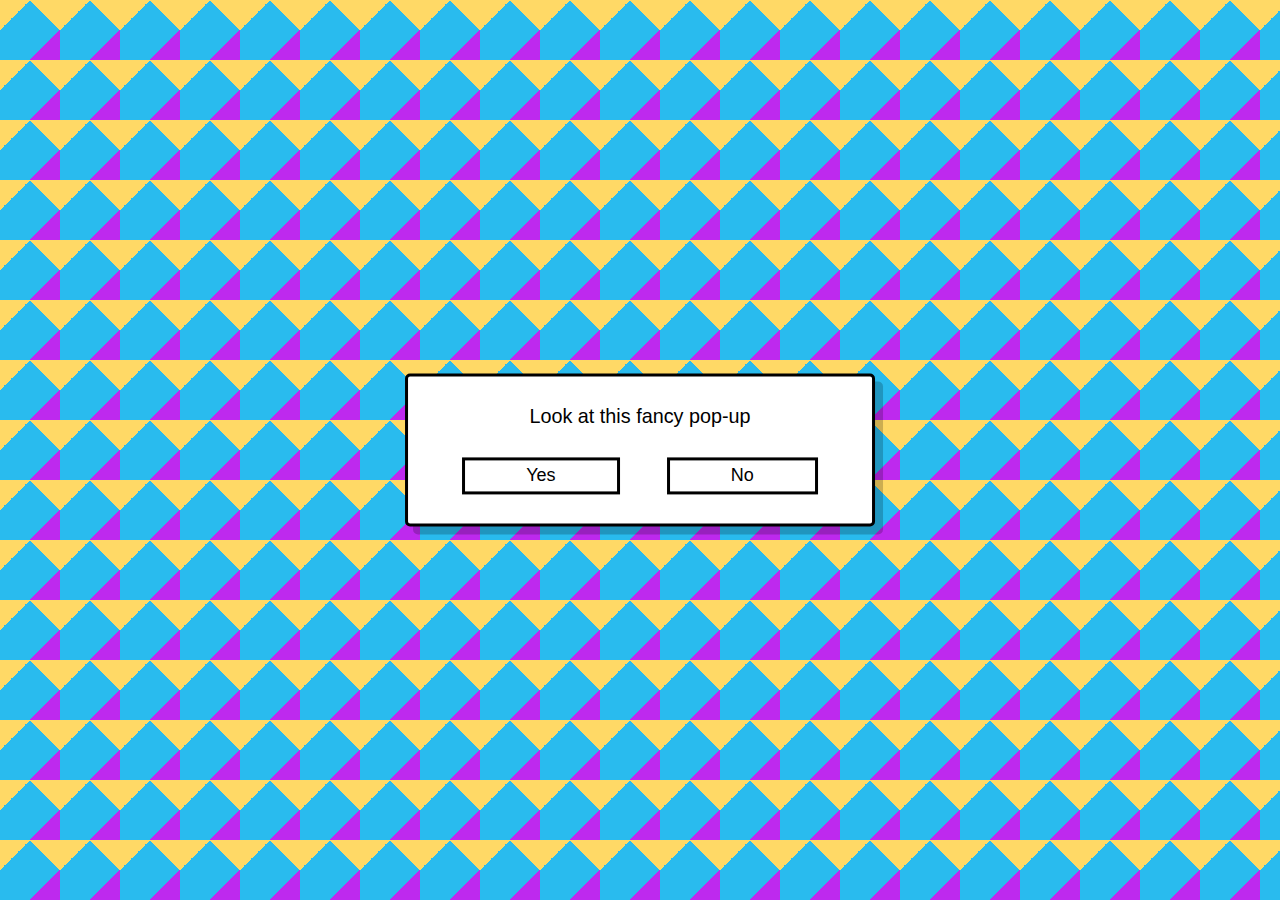
<file: game/btn/index.html>
<!doctype html>

<html lang="en">

<head>
  <meta charset="utf-8">
  <meta name="viewport" content="width=device-width, initial-scale=1.0">
  <title>Great Idea - Responsive I</title>

  <link href="https://fonts.googleapis.com/css?family=Bangers|Titillium+Web" rel="stylesheet">
  <link rel="stylesheet" href="style.css">

  <!--[if lt IE 9]>
  <script src="https://cdnjs.cloudflare.com/ajax/libs/html5shiv/3.7.3/html5shiv.js"></script>
<![endif]-->
</head>

<body>

<div class="modal">
  <p class="message">Look at this fancy pop-up</p>
  <div class="options">
    <button class="btn">Yes</button>
    <button class="btn">No</button>
  </div>
</div>

</body>
</file>
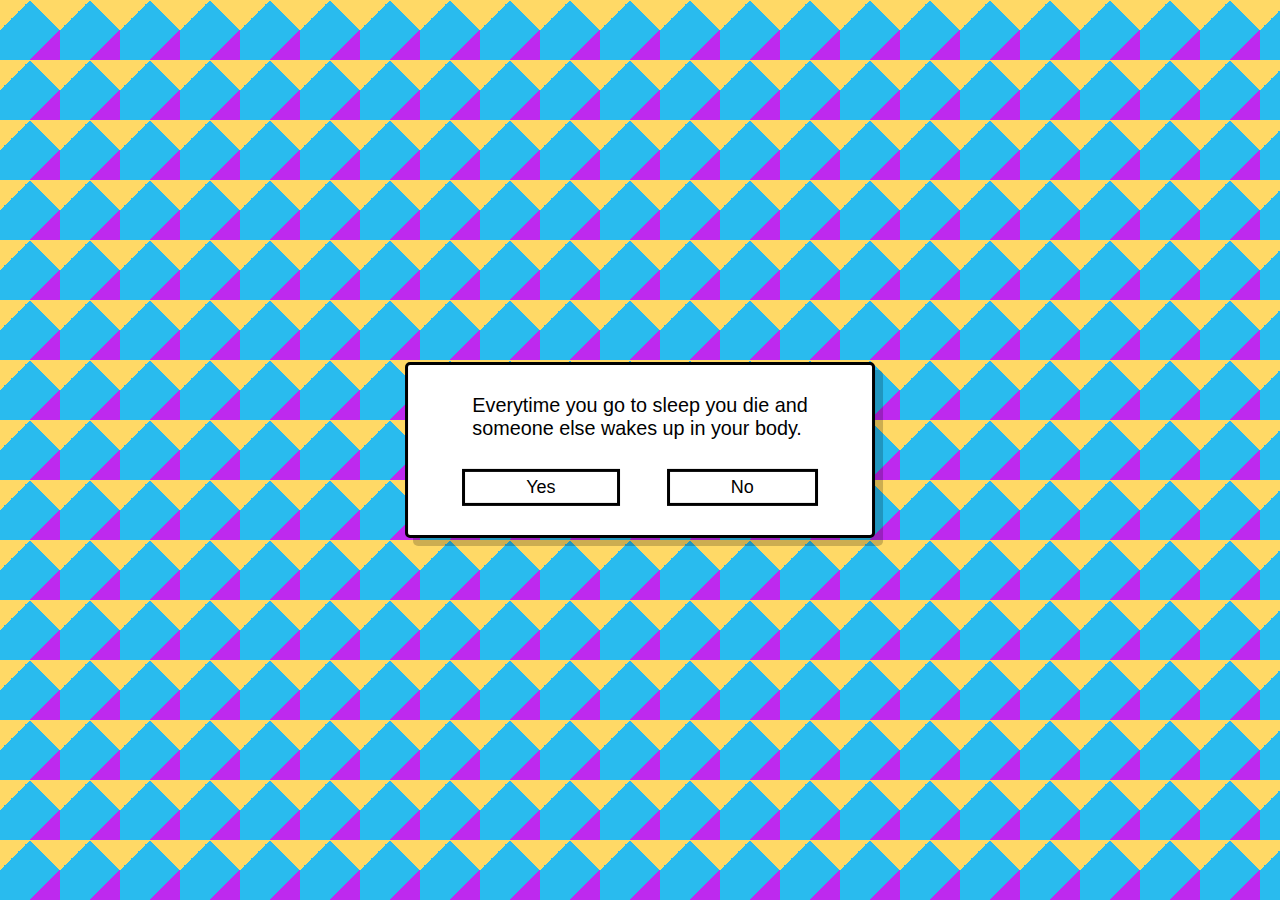
<file: game/intro.html>
<!doctype html>

<html lang="en">

<head>
  <meta charset="utf-8">
  <meta name="viewport" content="width=device-width, initial-scale=1.0">
  <title>Intro</title>

  <link href="https://fonts.googleapis.com/css?family=Bangers|Titillium+Web" rel="stylesheet">
  <link rel="stylesheet" href="btn/style.css">

  <!--[if lt IE 9]>
  <script src="https://cdnjs.cloudflare.com/ajax/libs/html5shiv/3.7.3/html5shiv.js"></script>
<![endif]-->

</head>

<body>
        <div class="modal">
                <p class="message">Everytime you go to sleep you die and<br>
                 someone else wakes up in your body.</p>
                <div class="options">
                  <button class="btn">Yes</button>
                  <button class="btn">No</button>
                </div>
              </div>
              
              </body>

</body>
</file>
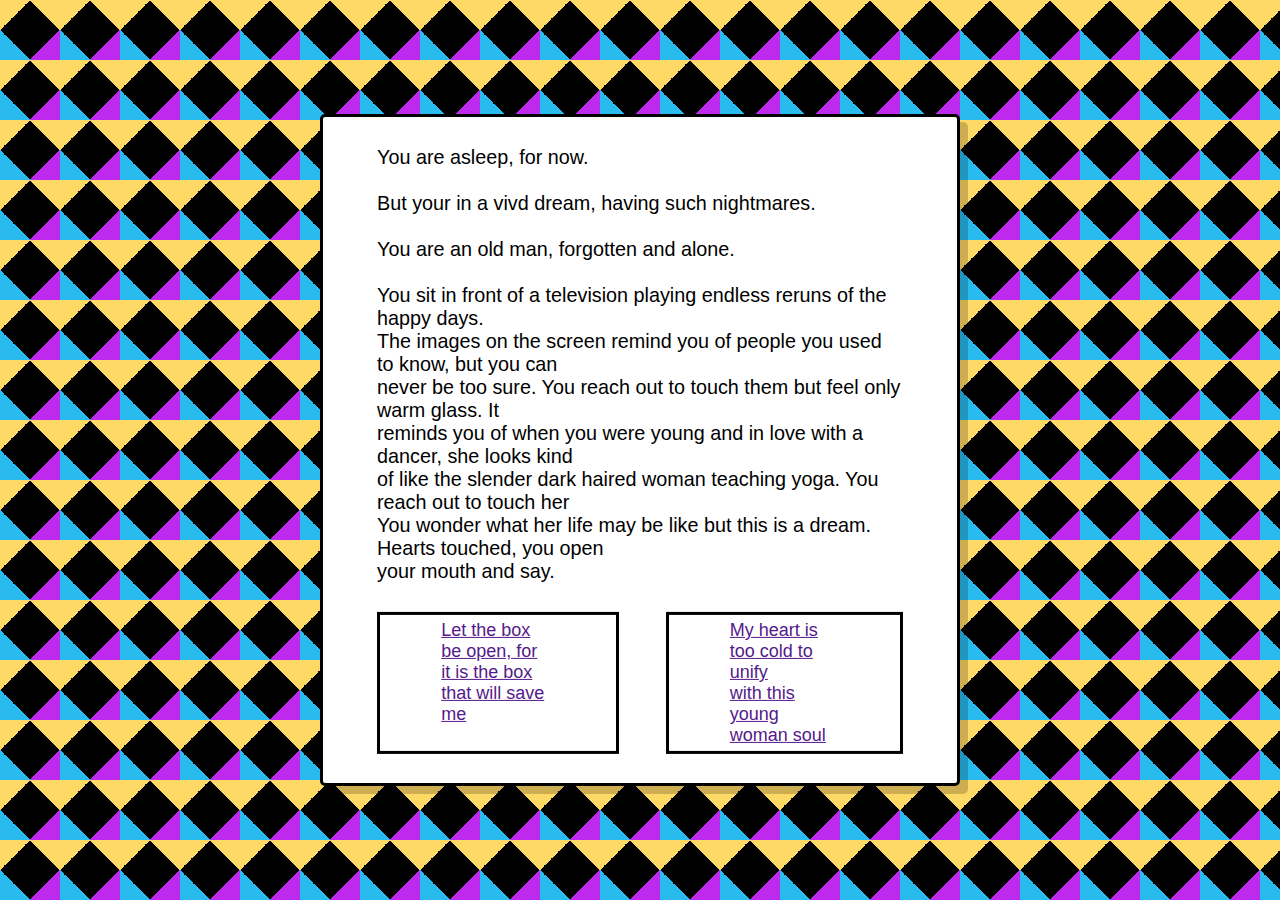
<file: game/btn/dog-1.html>
<!doctype html>

<html lang="en">

<head>
  <meta charset="utf-8">
  <meta name="viewport" content="width=device-width, initial-scale=1.0">
  <title>Intro</title>

  <link href="https://fonts.googleapis.com/css?family=Bangers|Titillium+Web" rel="stylesheet">
  <link rel="stylesheet" href="style.css">

  <!--[if lt IE 9]>
  <script src="https://cdnjs.cloudflare.com/ajax/libs/html5shiv/3.7.3/html5shiv.js"></script>
<![endif]-->

</head>

<body style="background-color:black;">
        <div class="modal" >
                <p class="message">You are asleep, for now.<br>
                    <br>
                                    But your in a vivd dream, having such nightmares. <br>
                                    <br>
                                You are an old man, forgotten and alone. <br>
                                <br>
                                You sit in front of a television playing endless reruns of the happy days.<br>
                            The images on the screen remind you of people you used to know, but you can<br>
                            never be too sure. You reach out to touch them but feel only warm glass. It<br>
                            reminds you of when you were young and in love with a dancer, she looks kind<br>
                            of like the slender dark haired woman teaching yoga. You reach out to touch her<br>
                            You wonder what her life may be like but this is a dream. Hearts touched, you open<br>
                            your mouth and say.</p>
                <div class="options">
                  <a href="" class="btn">Let the box be open, for<br> it is the box that will save me</a>
                  <a href="" class="btn">My heart is too cold to unify<br> with this young woman soul</a>
                </div>
              </div>
              
</body>
</file>
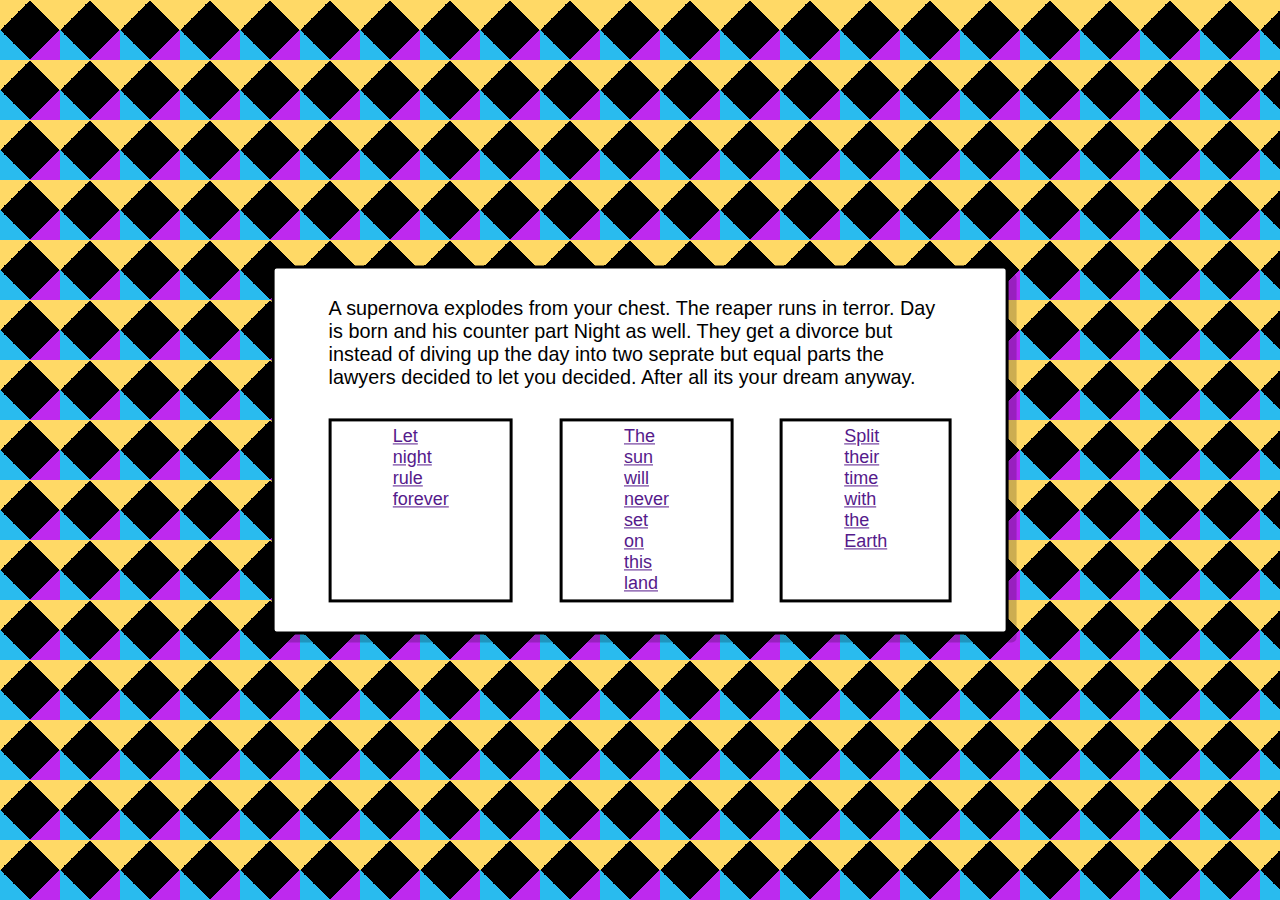
<file: game/btn/dog-3b.html>
<!doctype html>

<html lang="en">

<head>
  <meta charset="utf-8">
  <meta name="viewport" content="width=device-width, initial-scale=1.0">
  <title>Intro</title>

  <link href="https://fonts.googleapis.com/css?family=Bangers|Titillium+Web" rel="stylesheet">
  <link rel="stylesheet" href="style.css">

  <!--[if lt IE 9]>
  <script src="https://cdnjs.cloudflare.com/ajax/libs/html5shiv/3.7.3/html5shiv.js"></script>
<![endif]-->

</head>

<body style="background-color:black;">
        <div class="modal" >
                <p class="message">
                        
                    A supernova explodes from your chest. The reaper runs in terror. Day is born and his counter part Night as well. They get a divorce but instead of diving up the day into two seprate but equal parts the lawyers decided to let you decided. After all its your dream anyway.
                        
                </p>
                <div class="options">
                  <a href="" class="btn">Let night rule forever</a>
                  <a href="" class="btn">The sun will never set on this land</a>
                  <a href="" class="btn">Split their time with the Earth</a>
                </div>
              </div>
              
</body>
</file>
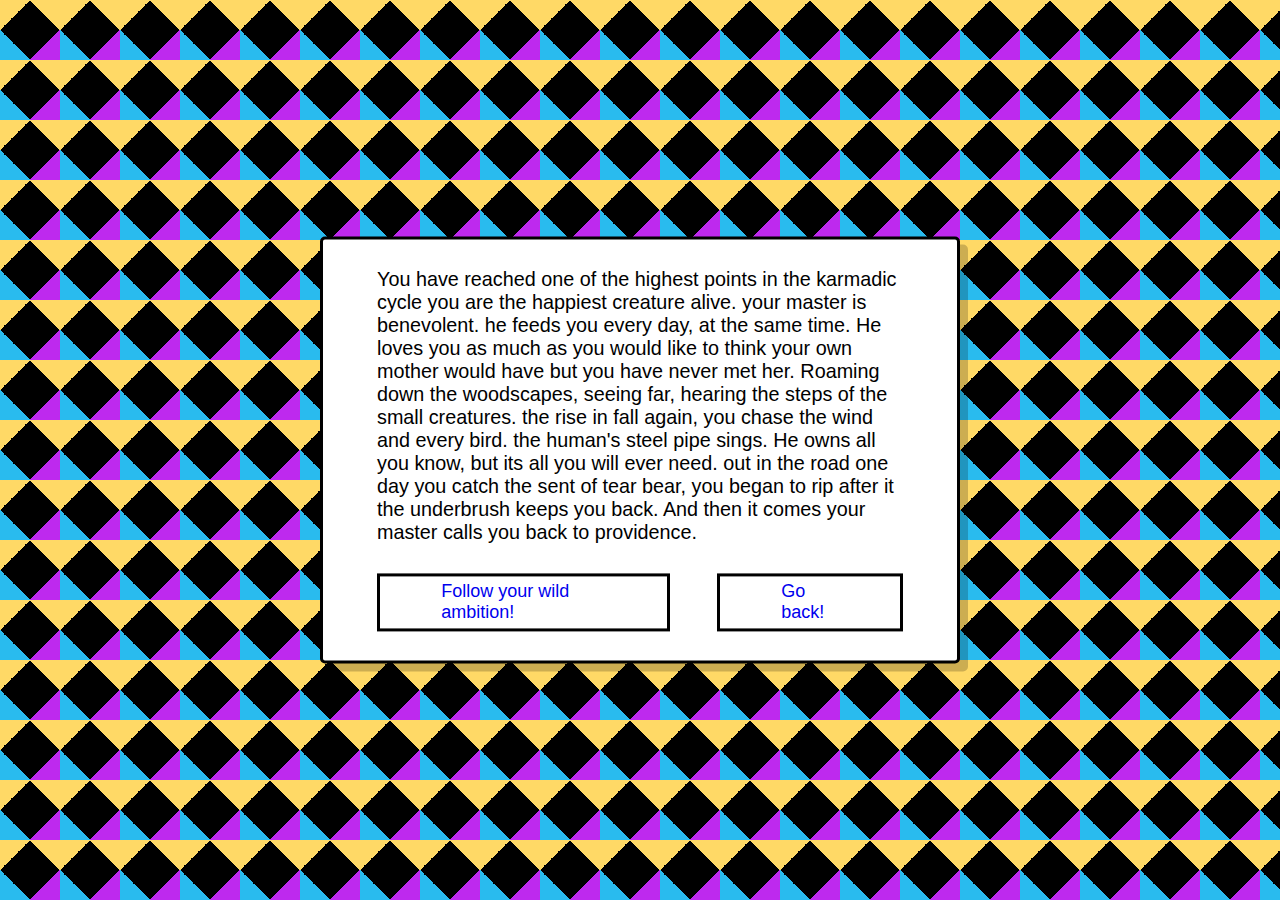
<file: game/Story/dog-1.html>
<!doctype html>

<html lang="en">

<head>
  <meta charset="utf-8">
  <meta name="viewport" content="width=device-width, initial-scale=1.0">
  <title>Intro</title>

  <link href="https://fonts.googleapis.com/css?family=Bangers|Titillium+Web" rel="stylesheet">
  <link rel="stylesheet" href="style.css">

  <!--[if lt IE 9]>
  <script src="https://cdnjs.cloudflare.com/ajax/libs/html5shiv/3.7.3/html5shiv.js"></script>
<![endif]-->

</head>

<body style="background-color:black;">
        <div class="modal" >
                <p class="message">
                  You have reached one of the highest points in the karmadic cycle you are the happiest creature alive. your master is benevolent. he feeds you every day, at the same time. He loves you as much as you would like to think your own mother would have but you have never met her. Roaming down the woodscapes, seeing far, hearing the steps of the small creatures. the rise in fall again, you chase the wind and every bird. the human's steel pipe sings. He owns all you know, but its all you will ever need. out in the road one day you catch the sent of tear bear, you began to rip after it the underbrush keeps you back. And then it comes your master calls you back to providence.
                </p>
                <div class="options">
                  <a href="dog-11.html" class="btn">Follow your wild ambition!</a>
                  <a href="dog-12.html" class="btn">Go back!</a>
                  
                </div>
              </div>
              
</body>
</file>
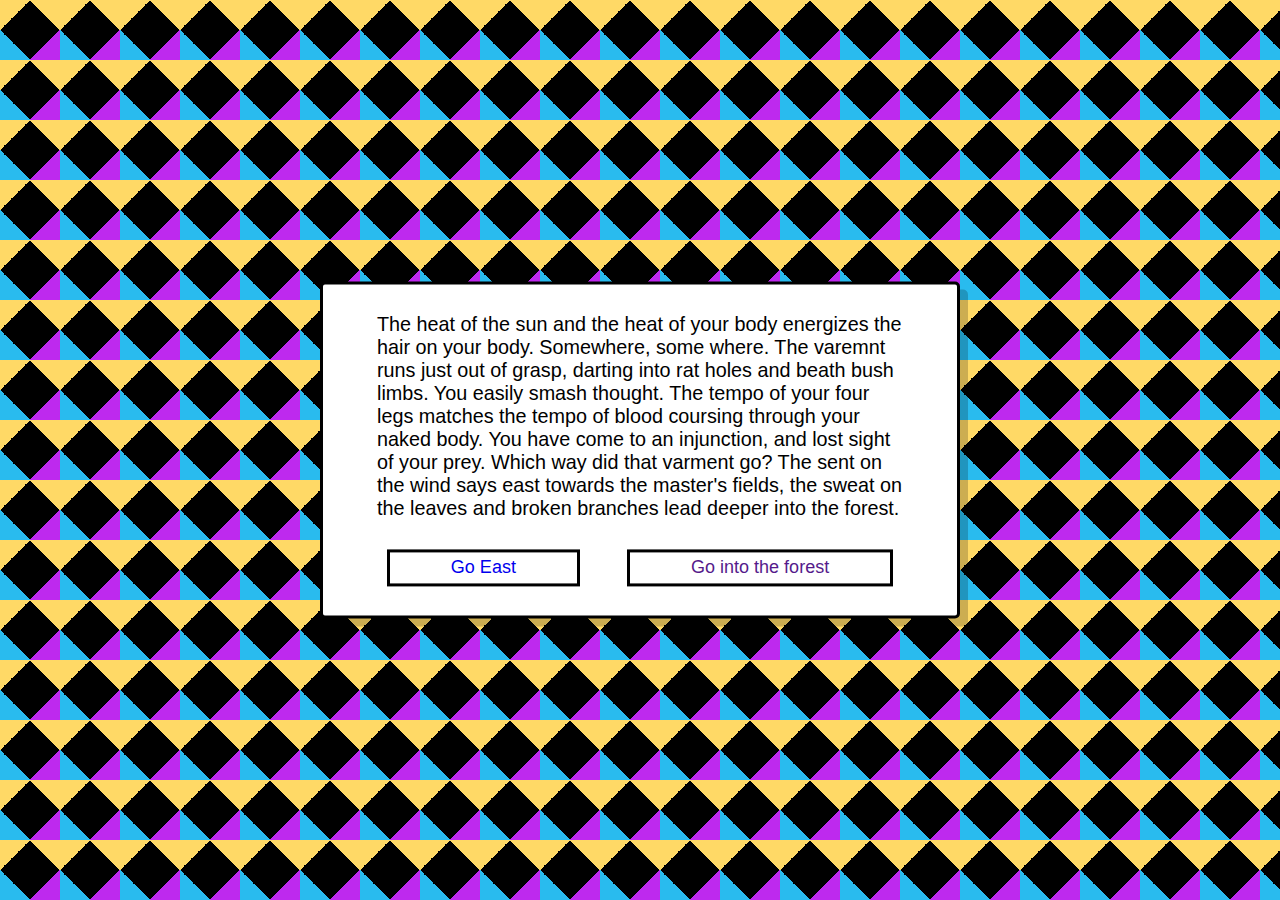
<file: game/Story/dog-11.html>
<!doctype html>

<html lang="en">

<head>
  <meta charset="utf-8">
  <meta name="viewport" content="width=device-width, initial-scale=1.0">
  <title>Intro</title>

  <link href="https://fonts.googleapis.com/css?family=Bangers|Titillium+Web" rel="stylesheet">
  <link rel="stylesheet" href="style.css">

  <!--[if lt IE 9]>
  <script src="https://cdnjs.cloudflare.com/ajax/libs/html5shiv/3.7.3/html5shiv.js"></script>
<![endif]-->

</head>

<body style="background-color:black;">
        <div class="modal" >
                <p class="message">
                        The heat of the sun and the heat of your body energizes the hair on your body. Somewhere, some where. The varemnt runs just out of grasp, darting into rat holes and beath bush limbs. You easily smash thought. The tempo of your four legs matches the tempo of blood coursing through your naked body. You have come to an injunction, and lost sight of your prey. Which way did that varment go? The sent on the wind says east towards the master's fields, the sweat on the leaves and broken branches lead deeper into the forest.
                </p>
                <div class="options">
                  <a href="dog-2.html" class="btn">Go East</a>
                  <a href="" class="btn">Go into the forest</a>
                </div>
              </div>
              
</body>
</file>
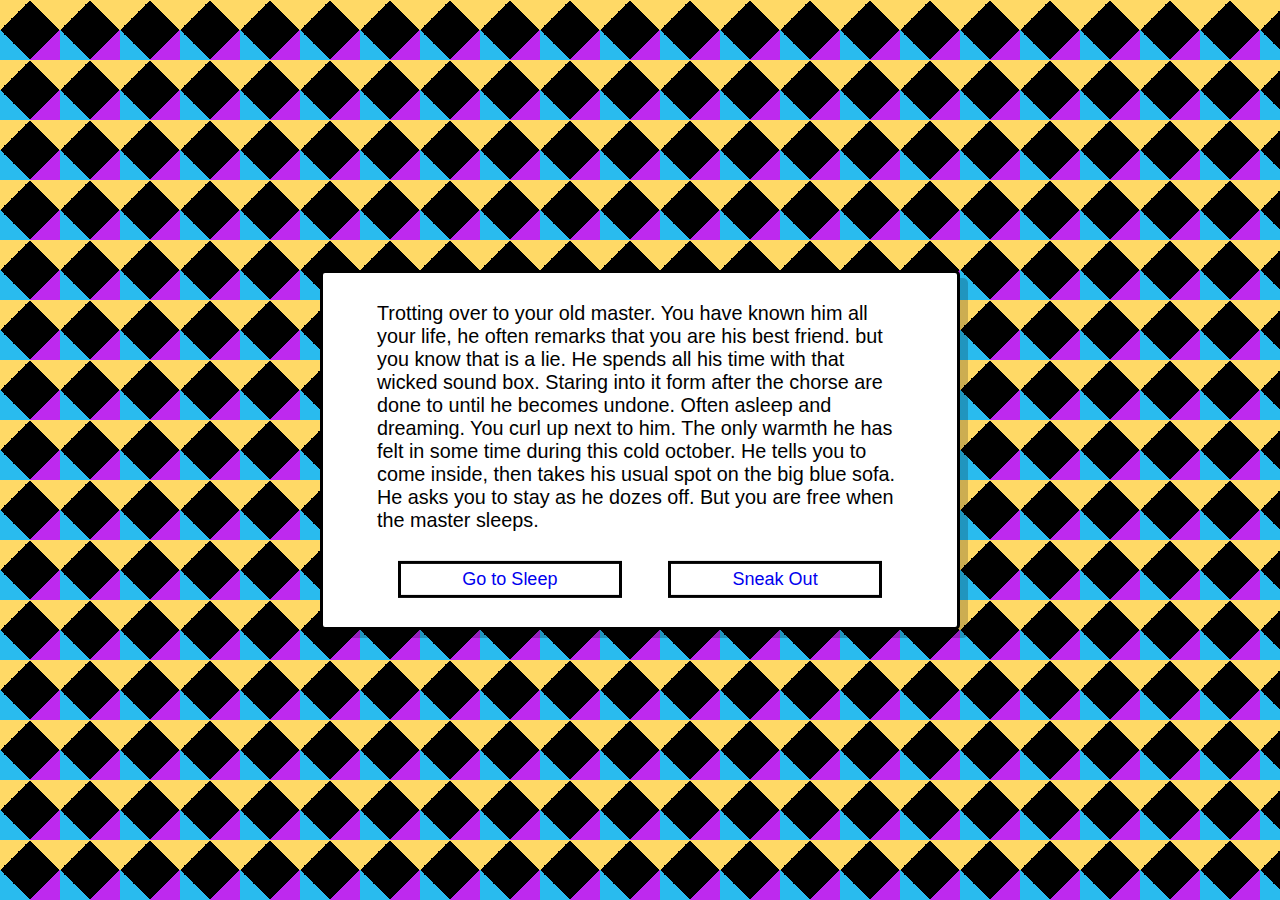
<file: game/Story/Dog-12.html>
<!doctype html>

<html lang="en">

<head>
  <meta charset="utf-8">
  <meta name="viewport" content="width=device-width, initial-scale=1.0">
  <title>Intro</title>

  <link href="https://fonts.googleapis.com/css?family=Bangers|Titillium+Web" rel="stylesheet">
  <link rel="stylesheet" href="style.css">

  <!--[if lt IE 9]>
  <script src="https://cdnjs.cloudflare.com/ajax/libs/html5shiv/3.7.3/html5shiv.js"></script>
<![endif]-->

</head>

<body style="background-color:black;">
        <div class="modal" >
                <p class="message">
                        Trotting over to your old master. You have known him all your life, he often remarks that you are his best friend. but you know that is a lie. He spends all his time with that wicked sound box. Staring into it form after the chorse are done to until he becomes undone. Often asleep and dreaming. You curl up next to him. The only warmth he has felt in some time during this cold october. He tells you to come inside, then takes his usual spot on the big blue sofa. He asks you to stay as he dozes off.  But you are free when the master sleeps. 
                </p>
                <div class="options">
                  <a href="dog-3a.html" class="btn">Go to Sleep</a>
                  <a href="dog-2.html" class="btn">Sneak Out</a>
                </div>
              </div>
              
</body>
</file>
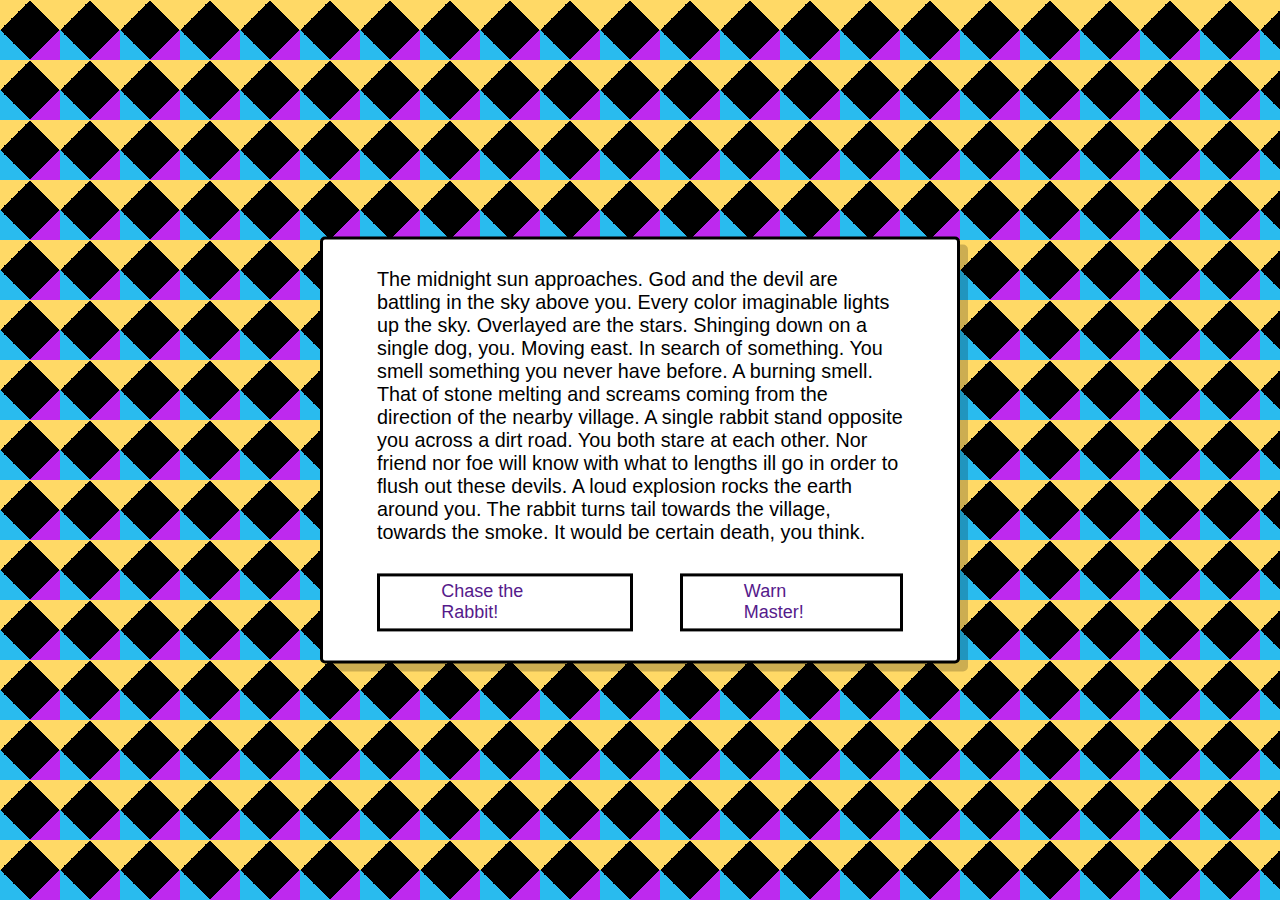
<file: game/Story/dog-2.html>
<!doctype html>

<html lang="en">

<head>
  <meta charset="utf-8">
  <meta name="viewport" content="width=device-width, initial-scale=1.0">
  <title>Intro</title>

  <link href="https://fonts.googleapis.com/css?family=Bangers|Titillium+Web" rel="stylesheet">
  <link rel="stylesheet" href="style.css">

  <!--[if lt IE 9]>
  <script src="https://cdnjs.cloudflare.com/ajax/libs/html5shiv/3.7.3/html5shiv.js"></script>
<![endif]-->

</head>

<body style="background-color:black;">
        <div class="modal" >
                <p class="message">
                        The midnight sun approaches. God and the devil are battling in the sky above you. Every color imaginable lights up the sky. Overlayed are the stars. Shinging down on a single dog, you. Moving east. In search of something. You smell something you never have before. A burning smell. That of stone melting and screams coming from the direction of the nearby village. A single rabbit stand opposite you across a dirt road. You both stare at each other. Nor friend nor foe will know with what to lengths ill go in order to flush out these devils. A loud explosion rocks the earth around you. The rabbit turns tail towards the village, towards the smoke. It would be certain death, you think. 
                </p>
                <div class="options">
                  <a href="" class="btn">Chase the Rabbit!</a>
                  <a href="" class="btn">Warn Master!</a>
                </div>
              </div>
              
</body>
</file>
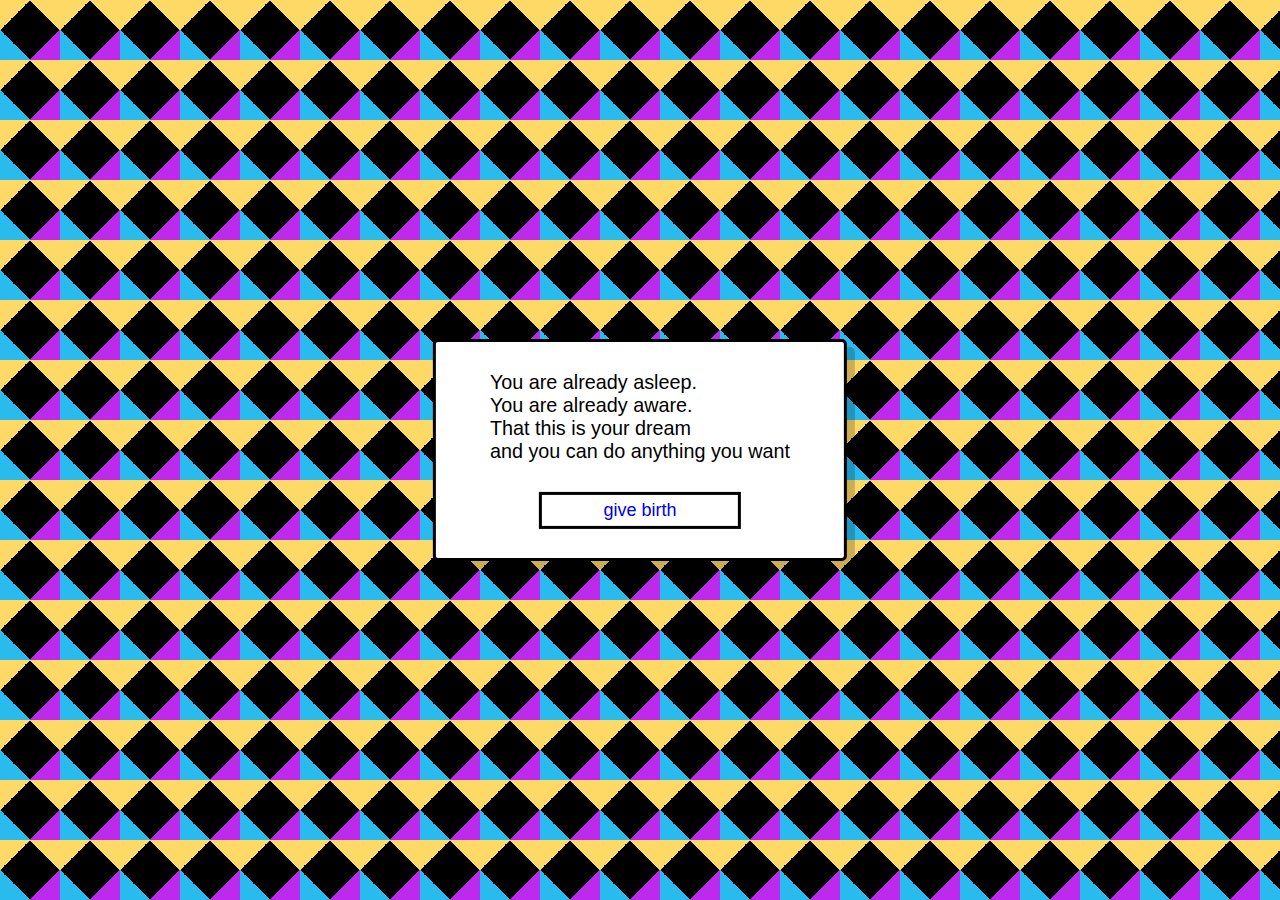
<file: game/Story/dog-3a.html>
<!doctype html>

<html lang="en">

<head>
  <meta charset="utf-8">
  <meta name="viewport" content="width=device-width, initial-scale=1.0">
  <title>Intro</title>

  <link href="https://fonts.googleapis.com/css?family=Bangers|Titillium+Web" rel="stylesheet">
  <link rel="stylesheet" href="style.css">

  <!--[if lt IE 9]>
  <script src="https://cdnjs.cloudflare.com/ajax/libs/html5shiv/3.7.3/html5shiv.js"></script>
<![endif]-->

</head>

<body style="background-color:black;">
        <div class="modal" >
                <p class="message">
                        You are already asleep. <br>
                        You are already aware.<br>
                        That this is your dream<br>
                        and you can do anything you want
                </p>
                <div class="options">
                  <a href="dog-3b.html" class="btn">give birth</a>
                </div>
              </div>
              
</body>
</file>
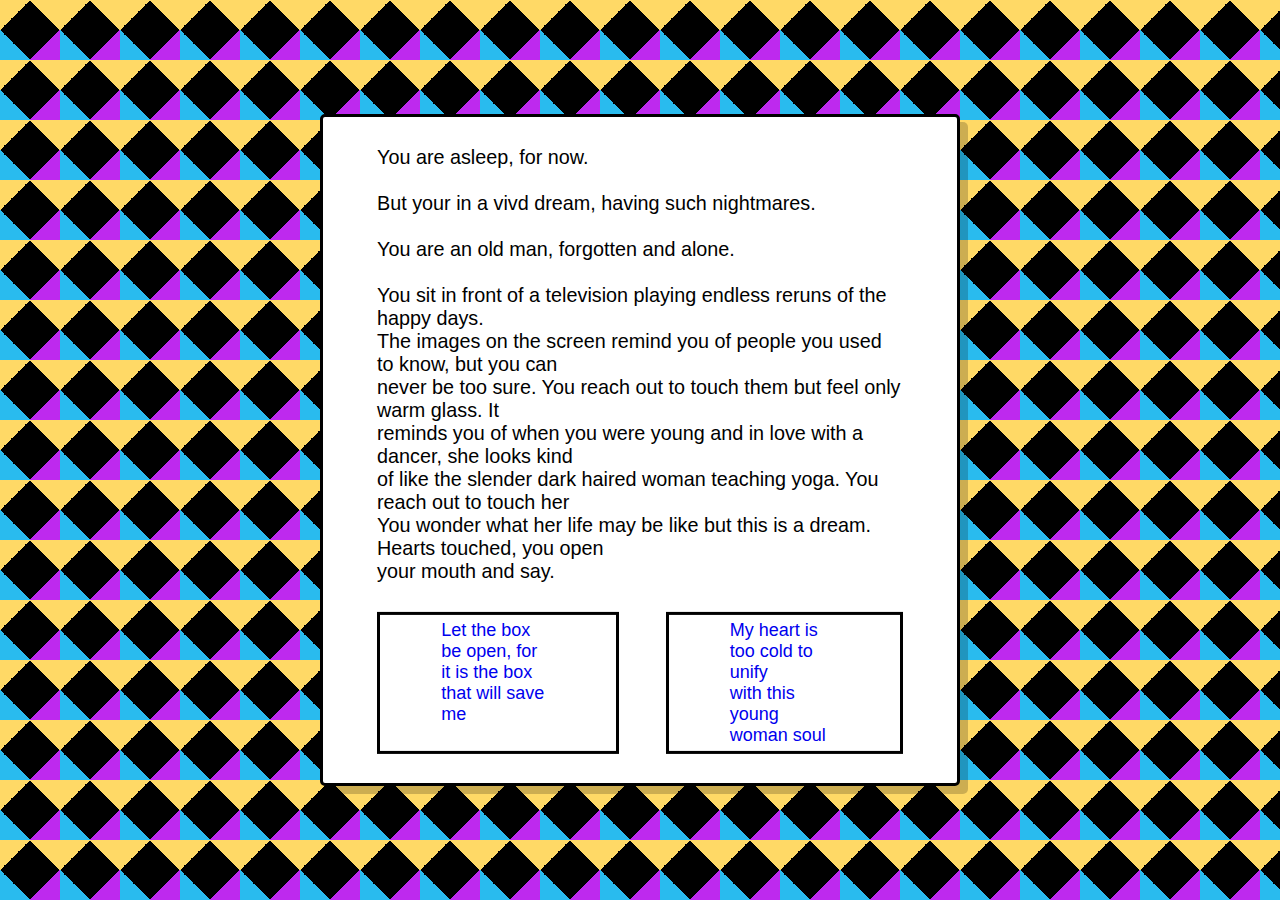
<file: game/Story/intro.html>
<!doctype html>

<html lang="en">

<head>
  <meta charset="utf-8">
  <meta name="viewport" content="width=device-width, initial-scale=1.0">
  <title>Intro</title>

  <link href="https://fonts.googleapis.com/css?family=Bangers|Titillium+Web" rel="stylesheet">
  <link rel="stylesheet" href="style.css">

  <!--[if lt IE 9]>
  <script src="https://cdnjs.cloudflare.com/ajax/libs/html5shiv/3.7.3/html5shiv.js"></script>
<![endif]-->

</head>

<body style="background-color:black;">
        <div class="modal" >
                <p class="message">You are asleep, for now.<br>
                    <br>
                                    But your in a vivd dream, having such nightmares. <br>
                                    <br>
                                You are an old man, forgotten and alone. <br>
                                <br>
                                You sit in front of a television playing endless reruns of the happy days.<br>
                            The images on the screen remind you of people you used to know, but you can<br>
                            never be too sure. You reach out to touch them but feel only warm glass. It<br>
                            reminds you of when you were young and in love with a dancer, she looks kind<br>
                            of like the slender dark haired woman teaching yoga. You reach out to touch her<br>
                            You wonder what her life may be like but this is a dream. Hearts touched, you open<br>
                            your mouth and say.</p>
                <div class="options">
                  <a href="dog-1.html" class="btn">Let the box be open, for<br> it is the box that will save me</a>
                  <a href="merc-1.html" class="btn">My heart is too cold to unify<br> with this young woman soul</a>
                </div>
              </div>
              
</body>
</file>
<file: game/btn/style.css>
html {
  font-size: 18px;
}
body {
  font-family: "Questrial", sans-serif;
  background-color:  #29bbee ;
  background-image: linear-gradient(
      45deg,
      #29bbee  25%,
      transparent 25%,
      transparent 75%,
      #ffd966 75%,
      #ffd966
    ),
    linear-gradient(
      -45deg,
      #be29ee  25%,
      transparent 25%,
      transparent 75%,
      #ffd966 75%,
      #ffd966
    );
  background-size: 60px 60px;
  background-position: 0 0;
  animation: slide 4s infinite linear;
}

@keyframes slide {
  from {
    background-position: 0 0;
  }

  to {
    background-position: -120px 60px;
  }
}

.modal {
  position: absolute;
  left: 50%;
  top: 50%;
  transform: translate(-50%, -50%);
  width: auto;
  display: inline-flex;
  flex-direction: column;
  align-items: center;
  padding: 1.6rem 3rem;
  border: 3px solid black;
  border-radius: 5px;
  background: white;
  box-shadow: 8px 8px 0 rgba(0, 0, 0, 0.2);
}
.message {
  font-size:1.1rem;
  margin-bottom: 1.6rem;
  margin-top: 0;
}
.btn {
    font-family:inherit;
  font-size: inherit;
  background: white;
  padding: 0.3rem 3.4rem;
  border: 3px solid black;
  margin-right: 2.6rem;
  box-shadow: 0 0 0 black;
  transition: all 0.2s;
}

.btn:last-child {
  margin: 0;
}

.btn:hover {
  box-shadow: 0.4rem 0.4rem 0 black;
  transform: translate(-0.4rem, -0.4rem);
}

.btn:active {
  box-shadow: 0 0 0 black;
  transform: translate(0, 0);
}

.options {
  display: flex;
  flex-direction: row;
  justify-content: space-between;
}
</file>
<file: game/Story/style.css>
html {
  font-size: 18px;
}
body {
  font-family: "Questrial", sans-serif;
  background-color:  #29bbee ;
  background-image: linear-gradient(
      45deg,
      #29bbee  25%,
      transparent 25%,
      transparent 75%,
      #ffd966 75%,
      #ffd966
    ),
    linear-gradient(
      -45deg,
      #be29ee  25%,
      transparent 25%,
      transparent 75%,
      #ffd966 75%,
      #ffd966
    );
  background-size: 60px 60px;
  background-position: 0 0;
  animation: slide 4s infinite linear;
}

@keyframes slide {
  from {
    background-position: 0 0;
  }

  to {
    background-position: -120px 60px;
  }
}

.modal {
  position: absolute;
  left: 50%;
  top: 50%;
  transform: translate(-50%, -50%);
  width: auto;
  display: inline-flex;
  flex-direction: column;
  align-items: center;
  padding: 1.6rem 3rem;
  border: 3px solid black;
  border-radius: 5px;
  background: white;
  box-shadow: 8px 8px 0 rgba(0, 0, 0, 0.2);
}
.message {
  font-size:1.1rem;
  margin-bottom: 1.6rem;
  margin-top: 0;
}
.btn {
    font-family:inherit;
  font-size: inherit;
  background: white;
  padding: 0.3rem 3.4rem;
  border: 3px solid black;
  margin-right: 2.6rem;
  box-shadow: 0 0 0 black;
  transition: all 0.2s;
  text-decoration: none;
  text-decoration-color: black;
}

.btn:last-child {
  margin: 0;
}

.btn:hover {
  box-shadow: 0.4rem 0.4rem 0 black;
  transform: translate(-0.4rem, -0.4rem);
}

.btn:active {
  box-shadow: 0 0 0 black;
  transform: translate(0, 0);
}

.options {
  display: flex;
  flex-direction: row;
  justify-content: space-between;
}
</file>
